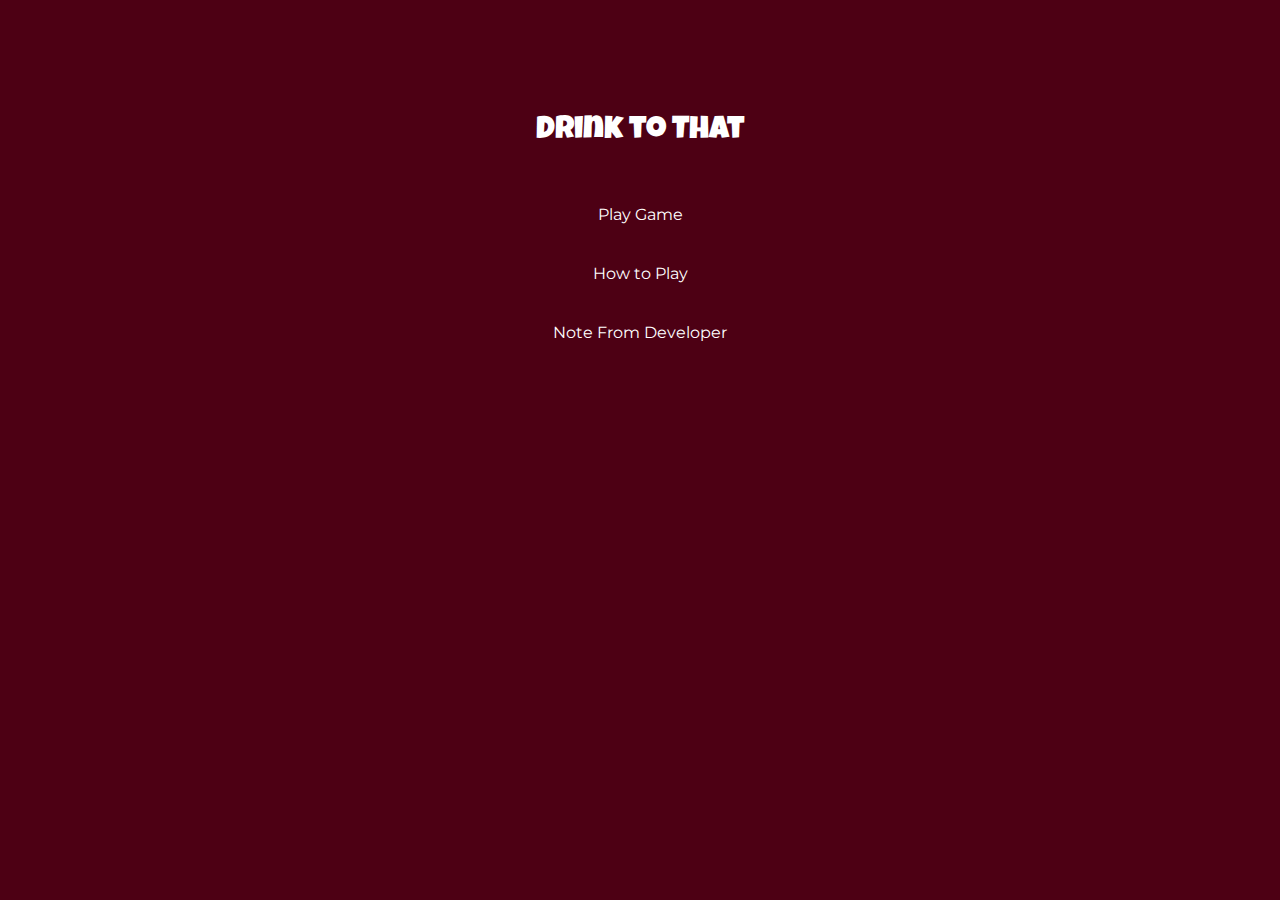
<file: index.html>
<!DOCTYPE html>
<html lang="en">
<head>
    <link rel="preconnect" href="https://fonts.googleapis.com">
    <link rel="preconnect" href="https://fonts.gstatic.com" crossorigin>
    <link href="https://fonts.googleapis.com/css2?family=Luckiest+Guy&display=swap" rel="stylesheet">

    <link rel="preconnect" href="https://fonts.googleapis.com">
    <link rel="preconnect" href="https://fonts.gstatic.com" crossorigin>
    <link href="https://fonts.googleapis.com/css2?family=Luckiest+Guy&family=Montserrat:ital,wght@0,100..900;1,100..900&display=swap" rel="stylesheet">

    <meta charset="UTF-8">
    <meta name="viewport" content="width=device-width, initial-scale=1.0">
    <title>Drink to That</title>
    <link rel="stylesheet" href="launchpage.css">
    <style>
        /* Any additional styles specific to this page can go here */
        .button-container {
            display: flex;
            flex-direction: column;
            align-items: center; /* Center items horizontally */
        }

        .button-container button {
            margin-bottom: 10px; /* Add space between buttons */
        }
    </style>
</head>
<body>
    <h1 class="luckiest-guy-regular">Drink to That</h1>
    <div class="button-container">
        <button class="montserrat montserrat-normal" onclick="window.location.href = 'GamePlayOptions.html';">Play Game</button>
        <button class="montserrat montserrat-normal" onclick="window.location.href = 'HowToPlay.html';">How to Play</button>
        <button class="montserrat montserrat-normal" onclick="window.location.href = 'NoteFromDev.html';">Note From Developer</button>
    </div>
</body>
</html>
</file>
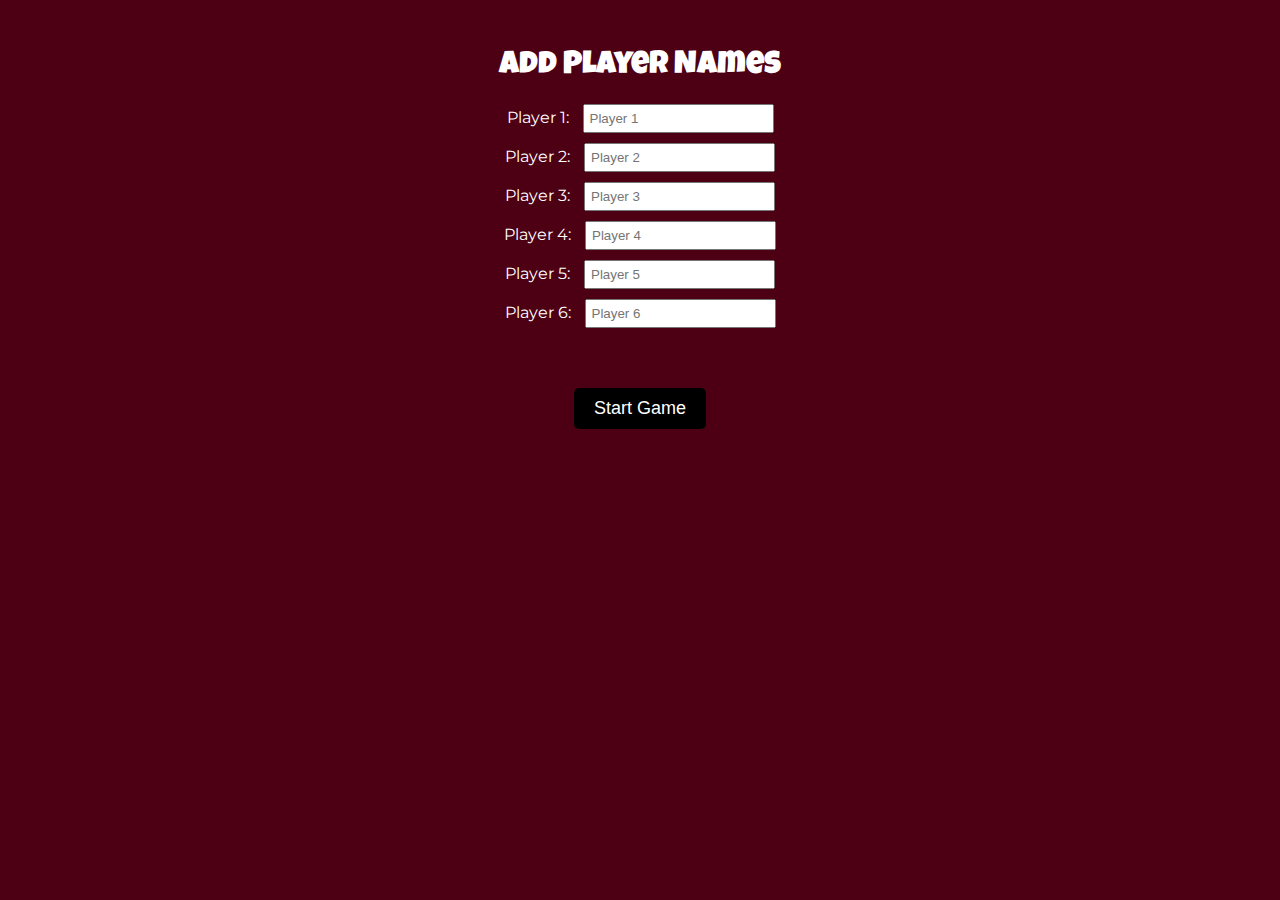
<file: addnames.html>
<!DOCTYPE html>
<html lang="en">
<head>

    <link rel="preconnect" href="https://fonts.googleapis.com">
    <link rel="preconnect" href="https://fonts.gstatic.com" crossorigin>
    <link href="https://fonts.googleapis.com/css2?family=Luckiest+Guy&display=swap" rel="stylesheet">

    <link rel="preconnect" href="https://fonts.googleapis.com">
    <link rel="preconnect" href="https://fonts.gstatic.com" crossorigin>
    <link href="https://fonts.googleapis.com/css2?family=Luckiest+Guy&family=Montserrat:ital,wght@0,100..900;1,100..900&display=swap" rel="stylesheet">

  <meta charset="UTF-8">
  <meta name="viewport" content="width=device-width, initial-scale=1.0">
  <title>Customize Players</title>
  <link rel="stylesheet" href="addnames.css">
</head>
<body>
  <div class="container">
    <h1 class="luckiest-guy-regular">Add Player Names</h1>
 <form id="customForm">
    <label for="player1">Player 1:</label>
    <input type="text" id="player1" placeholder="Player 1" required><br>
    
    <label for="player2">Player 2:</label>
    <input type="text" id="player2" placeholder="Player 2" required><br>
    
    <label for="player3">Player 3:</label>
    <input type="text" id="player3" placeholder="Player 3" ><br>
    
    <label for="player4">Player 4:</label>
    <input type="text" id="player4" placeholder="Player 4" ><br>
    
    <label for="player5">Player 5:</label>
    <input type="text" id="player5" placeholder="Player 5" ><br>
    
    <label for="player6">Player 6:</label>
    <input type="text" id="player6" placeholder="Player 6" ><br>
    
    <div class="spacer"></div>
    <button type="submit">Start Game</button>
</form>
  </div>
  <script src="addnames.js"></script>
</body>
</html>
</file>
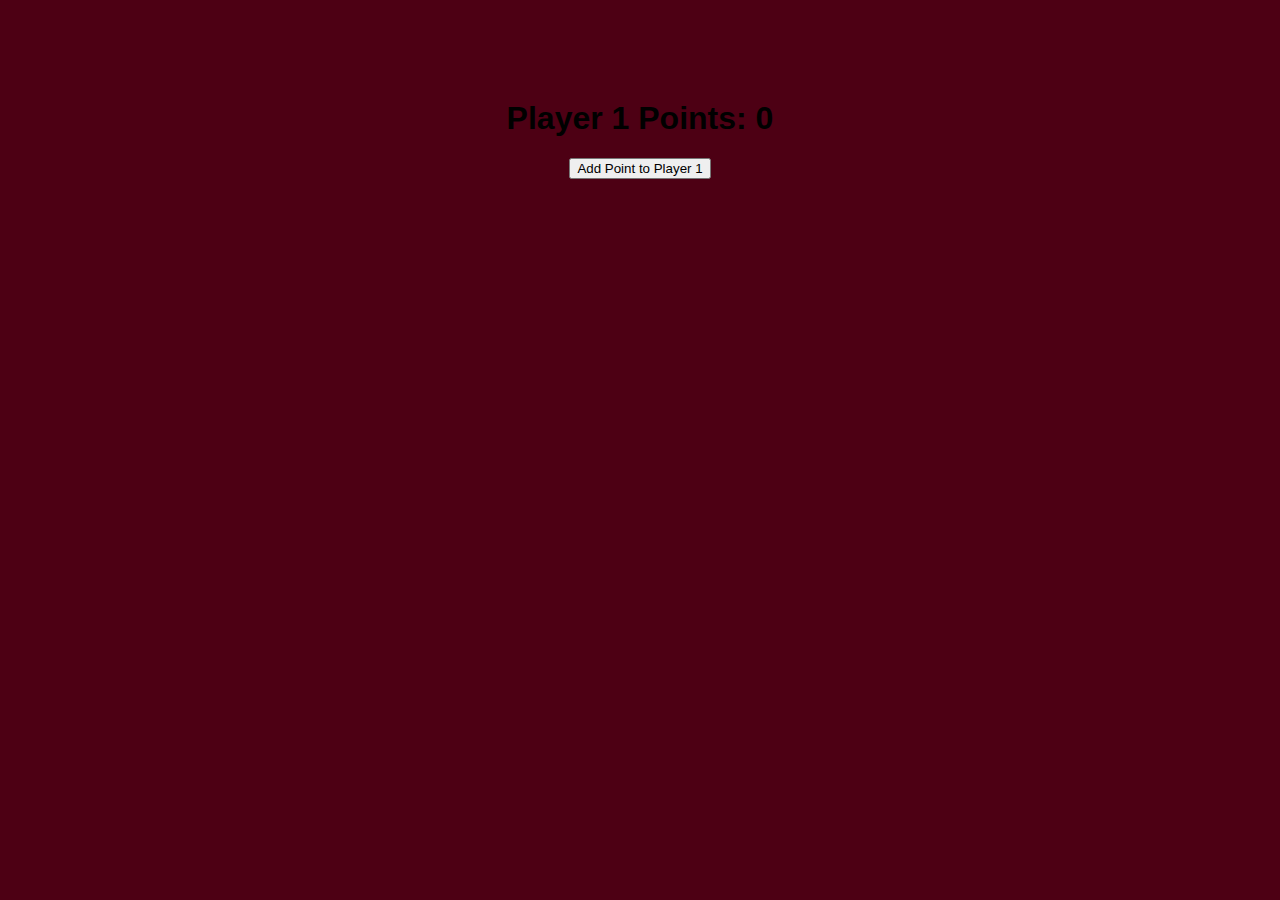
<file: GamePlay.html>
<!DOCTYPE html>
<html lang="en">
<head>
    <meta charset="UTF-8">
    <meta name="viewport" content="width=device-width, initial-scale=1.0">
    <title>Add Point to Player 1</title>
    <link rel="stylesheet" href="gameplay.css">
</head>
<body>
    <h1>Player 1 Points: <span id="player1Points">0</span></h1>
    <button id="addPointBtn">Add Point to Player 1</button>

    <script src="gameplay.js"></script>
</body>
</html>
</file>
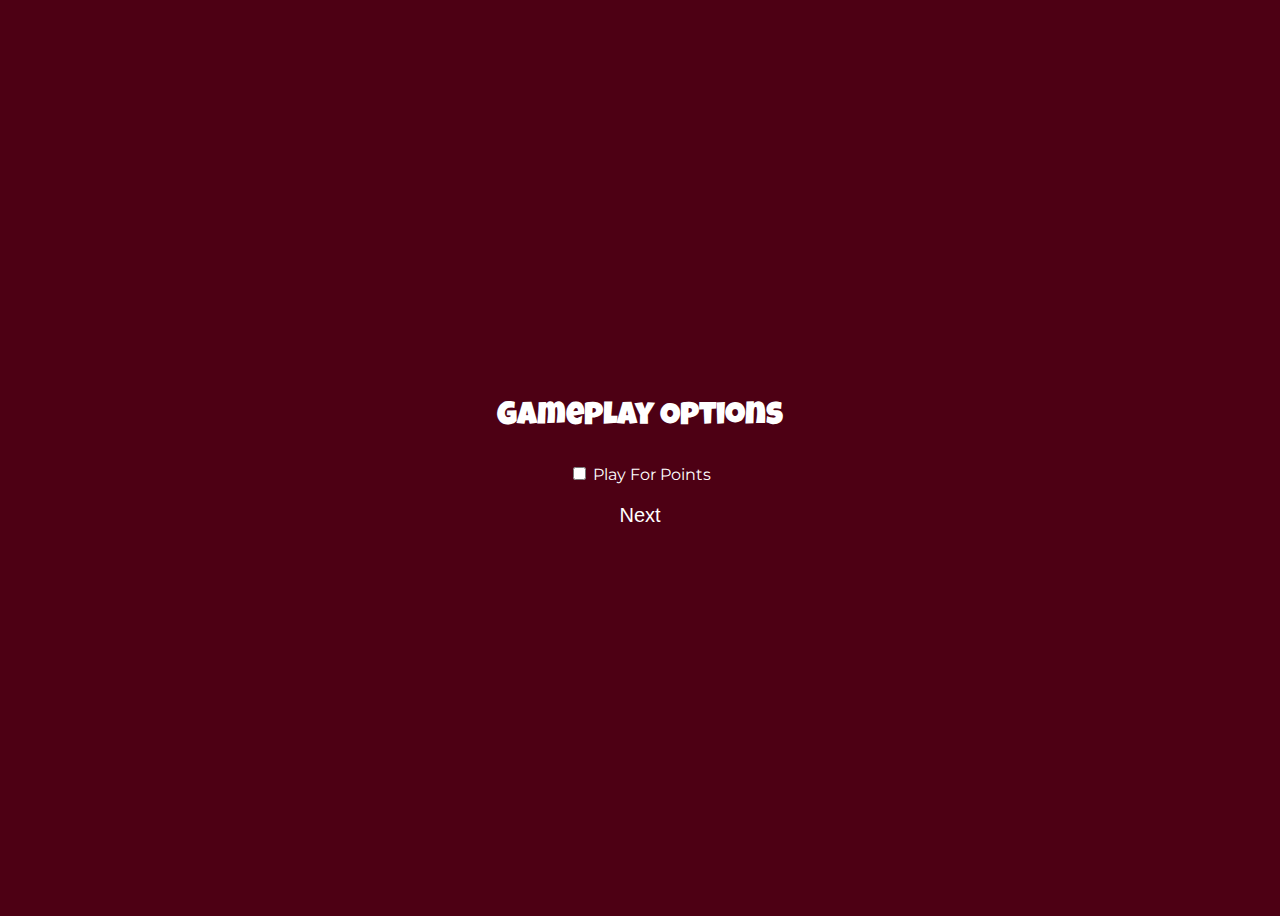
<file: GamePlayOptions.html>
<!DOCTYPE html>
<html lang="en">
<head>
    <link rel="preconnect" href="https://fonts.googleapis.com">
    <link rel="preconnect" href="https://fonts.gstatic.com" crossorigin>
    <link href="https://fonts.googleapis.com/css2?family=Luckiest+Guy&display=swap" rel="stylesheet">

    <link rel="preconnect" href="https://fonts.googleapis.com">
    <link rel="preconnect" href="https://fonts.gstatic.com" crossorigin>
    <link href="https://fonts.googleapis.com/css2?family=Luckiest+Guy&family=Montserrat:ital,wght@0,100..900;1,100..900&display=swap" rel="stylesheet">

    <meta charset="UTF-8">
    <meta name="viewport" content="width=device-width, initial-scale=1.0">
    <title>Gameplay Options</title>
    <style>
        body {
            background-color: #4d0014;
            color: white;
            font-family: Montserrat, sans-serif;
            text-align: center;
        }
        .container {
            display: flex;
            flex-direction: column;
            align-items: center;
            justify-content: center;
            height: 100vh;
        }
        .title {
            font-family: "Luckiest Guy", cursive;
  font-weight: 400;
  font-style: normal;
  color: #fff;
  margin-bottom: 20px;
        }
        .toggle {
            margin: 10px 0;
        }
        .button {
            background-color: transparent;
            color: white;
            font-size: 20px;
            font-weight: medium;
            padding: 10px 20px;
            text-decoration: none;
            border: none;
        }
        .button:hover {
            background-color: white;
            color: #4d0014;
            transition: background-color 0.3s, color 0.3s;
        }
    </style>
</head>
<body>
    <div class="container">
        <h1 class="title">Gameplay Options</h1>
        <label class="toggle">
            <input type="checkbox" id="playForPoints">
            Play For Points
        </label>
        <button class="button" onclick="nextAction()">Next</button>
    </div>
    <script>
        function nextAction() {
            var playForPointsChecked = document.getElementById('playForPoints').checked;
            if (playForPointsChecked) {
                // Navigate to next page for adding players
                window.location.href = 'addnames.html';
            } else {
                // Navigate to next page for gameplay
                window.location.href = 'NoNameGamePlay.html';
            }
        }
    </script>
</body>
</html>
</file>
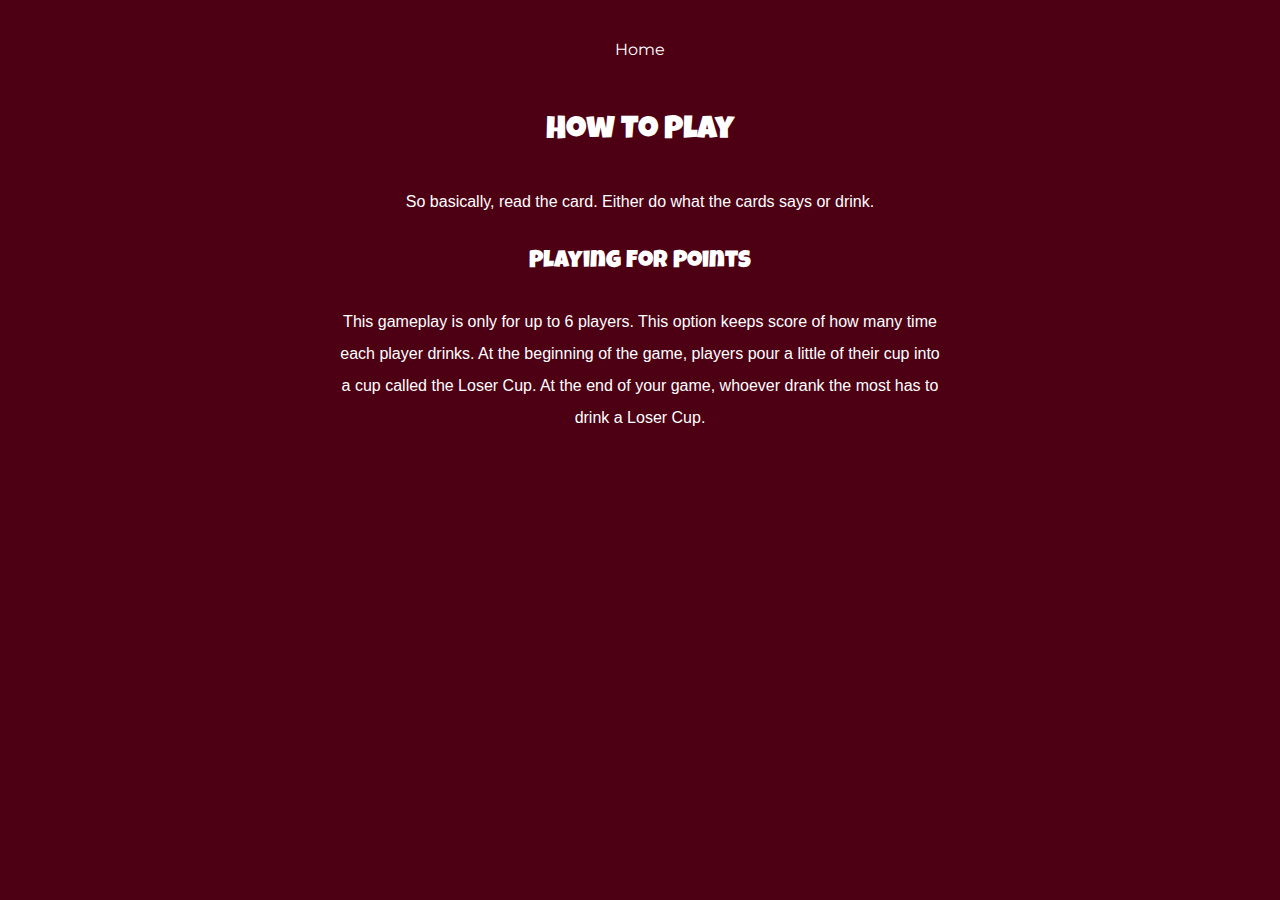
<file: HowToPlay.html>
<!DOCTYPE html>
<html lang="en">
<head>
    <link rel="preconnect" href="https://fonts.googleapis.com">
    <link rel="preconnect" href="https://fonts.gstatic.com" crossorigin>
    <link href="https://fonts.googleapis.com/css2?family=Luckiest+Guy&display=swap" rel="stylesheet">

    <link rel="preconnect" href="https://fonts.googleapis.com">
    <link rel="preconnect" href="https://fonts.gstatic.com" crossorigin>
    <link href="https://fonts.googleapis.com/css2?family=Luckiest+Guy&family=Montserrat:ital,wght@0,100..900;1,100..900&display=swap" rel="stylesheet">

    <meta charset="UTF-8">
    <meta name="viewport" content="width=device-width, initial-scale=1.0">
    <title>Note From Developer</title>
    <link rel="stylesheet" href="launchpage.css">
    <style>
        /* Any additional styles specific to this page can go here */
        .button-container {
            display: flex;
            flex-direction: column;
            align-items: center; /* Center items horizontally */
        }

        .button-container button {
            margin-bottom: 10px; /* Add space between buttons */
        }
    </style>
</head>
<button class="montserrat montserrat-normal" onclick="window.location.href = 'index.html';">Home</button>
<body style="color: white; margin: 0 auto; max-width: 600px; padding: 20px;">
    <h1 class="luckiest-guy-regular">How To Play</h1>
    <p>So basically, read the card. Either do what the cards says or drink.</p>
</body>
<body style="color: white; margin: 0 auto; max-width: 600px; padding: 20px;">
    <h2 class="luckiest-guy-regular">Playing For Points</h2>
    <p>This gameplay is only for up to 6 players. This option keeps score of how many time each player drinks. At the beginning of the game, players pour a little of their cup into a cup called the Loser Cup. At the end of your game, whoever drank the most has to drink a Loser Cup.</p>
</body>
</html>
</file>
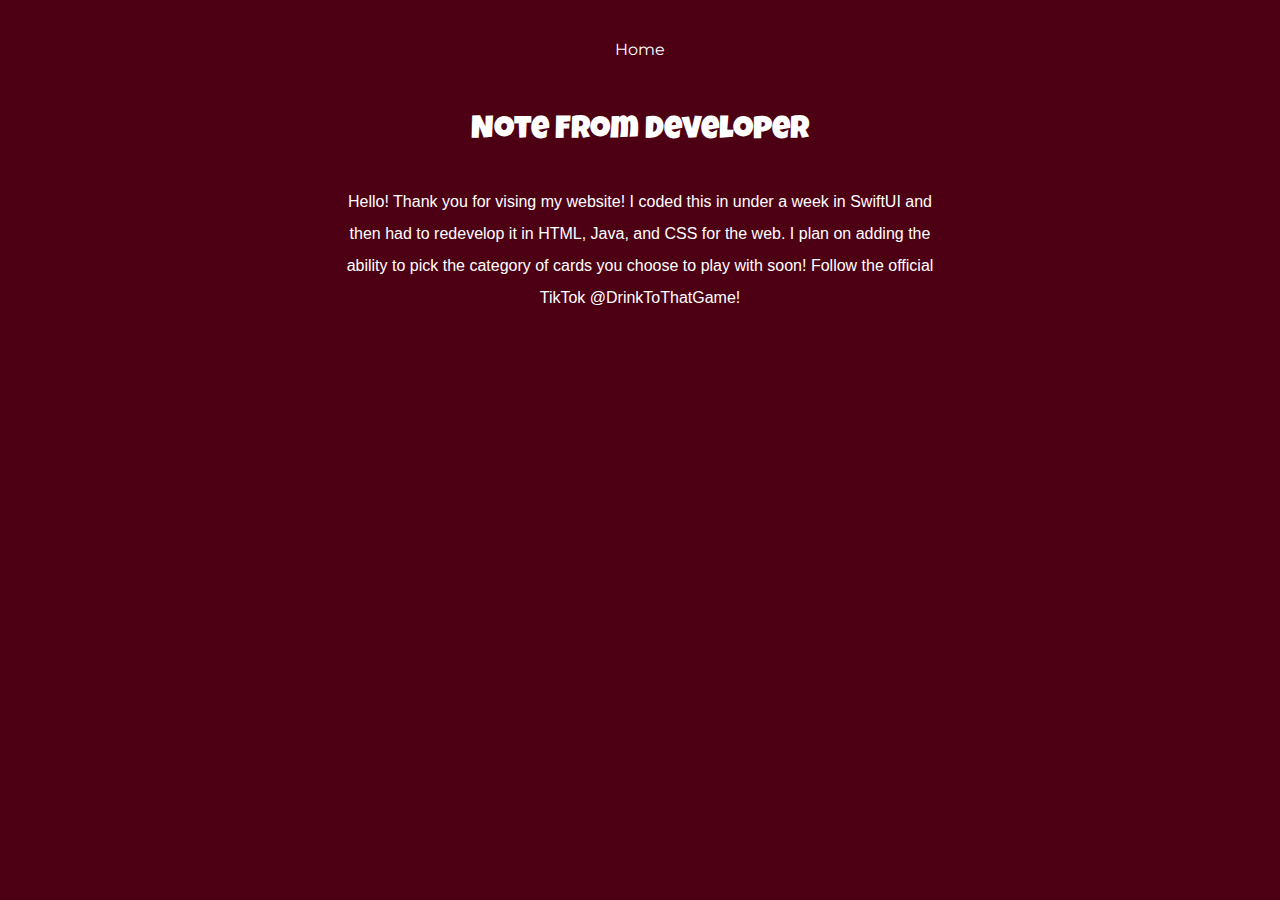
<file: NoteFromDev.html>
<!DOCTYPE html>
<html lang="en">
<head>
    <link rel="preconnect" href="https://fonts.googleapis.com">
    <link rel="preconnect" href="https://fonts.gstatic.com" crossorigin>
    <link href="https://fonts.googleapis.com/css2?family=Luckiest+Guy&display=swap" rel="stylesheet">

    <link rel="preconnect" href="https://fonts.googleapis.com">
    <link rel="preconnect" href="https://fonts.gstatic.com" crossorigin>
    <link href="https://fonts.googleapis.com/css2?family=Luckiest+Guy&family=Montserrat:ital,wght@0,100..900;1,100..900&display=swap" rel="stylesheet">

    <meta charset="UTF-8">
    <meta name="viewport" content="width=device-width, initial-scale=1.0">
    <title>Note From Developer</title>
    <link rel="stylesheet" href="launchpage.css">
    <style>
        /* Any additional styles specific to this page can go here */
        .button-container {
            display: flex;
            flex-direction: column;
            align-items: center; /* Center items horizontally */
        }

        .button-container button {
            margin-bottom: 10px; /* Add space between buttons */
        }
    </style>
</head>
<button class="montserrat montserrat-normal" onclick="window.location.href = 'index.html';">Home</button>
<body style="color: white; margin: 0 auto; max-width: 600px; padding: 20px;">
    <h1 class="luckiest-guy-regular">Note From Developer</h1>
    <p>Hello! Thank you for vising my website! I coded this in under a week in SwiftUI and then had to redevelop it in HTML, Java, and CSS for the web. I plan on adding the ability to pick the category of cards you choose to play with soon! Follow the official TikTok @DrinkToThatGame! </p>
</body>
</html>
</file>
<file: launchpage.css>
body {
    font-family: Arial, sans-serif;
    text-align: center;
    margin-top: 100px;
    background-color: #4d0014;
}

.luckiest-guy-regular {
  font-family: "Luckiest Guy", cursive;
  font-weight: 400;
  font-style: normal;
  color: #fff;
   }


button {
    
    padding: 10px 20px;
    font-size: 16px;
    background-color: #0000;
    color: #fff;
    border: none;
    cursor: pointer;
    border-radius: 5px;
}

button:hover {
    background-color: #000;
}
.montserrat {
    font-family: "Montserrat", sans-serif;
    font-optical-sizing: auto;
    font-style: normal;
}

/* Example usage with font weight customization */
.montserrat-bold {
    font-weight: bold;
}
.montserrat-normal {
    font-weight: normal;
}
.montserrat-light {
    font-weight: lighter;
}

body {
    line-height: 2;
}

input[type="text"] {
    margin-bottom: 10px;
    padding: 5px;
    width: 200px;
}
button {
    padding: 10px 20px;
    font-size: 16px;
    background-color: none;
    color: #fff;
    border: none;
    cursor: pointer;
    border-radius: 5px;
    margin: 10px;
}
button:hover {
    background-color: #0000;
}
</file>
<file: addnames.css>
body {
    font-family: 'Montserrat', sans-serif;
    margin: 0;
    padding: 0;
    background-color: #4d0014;
    color: #fff;
  }

  .luckiest-guy-regular {
    font-family: "Luckiest Guy", cursive;
    font-weight: 400;
    font-style: normal;
    color: #fff;
     }
     h1 {
        text-align: center;
     }

.container {
    text-align: center;
    margin-top: 50px;
  }
.container2 {
     justify-content: center;
    align-items: center;
  }
  
  label {
    margin-right: 10px;
  }
  
  input {
    margin-bottom: 10px;
    padding: 5px;
  }
  
 button {
    padding: 10px 20px;
    font-size: 18px;
    background-color: black;
    color: #fff;
    border: none;
    cursor: pointer;
    border-radius: 5px;
    margin: 10px;
    
  }
  
  button:hover {
    background-color:gray;

  }

  .spacer {
    height: 40px;
  }
</file>
<file: gameplay.css>
body {
    font-family: Arial, sans-serif;
    text-align: center;
    margin-top: 100px;
    background-color: #4d0014;
}
</file>
